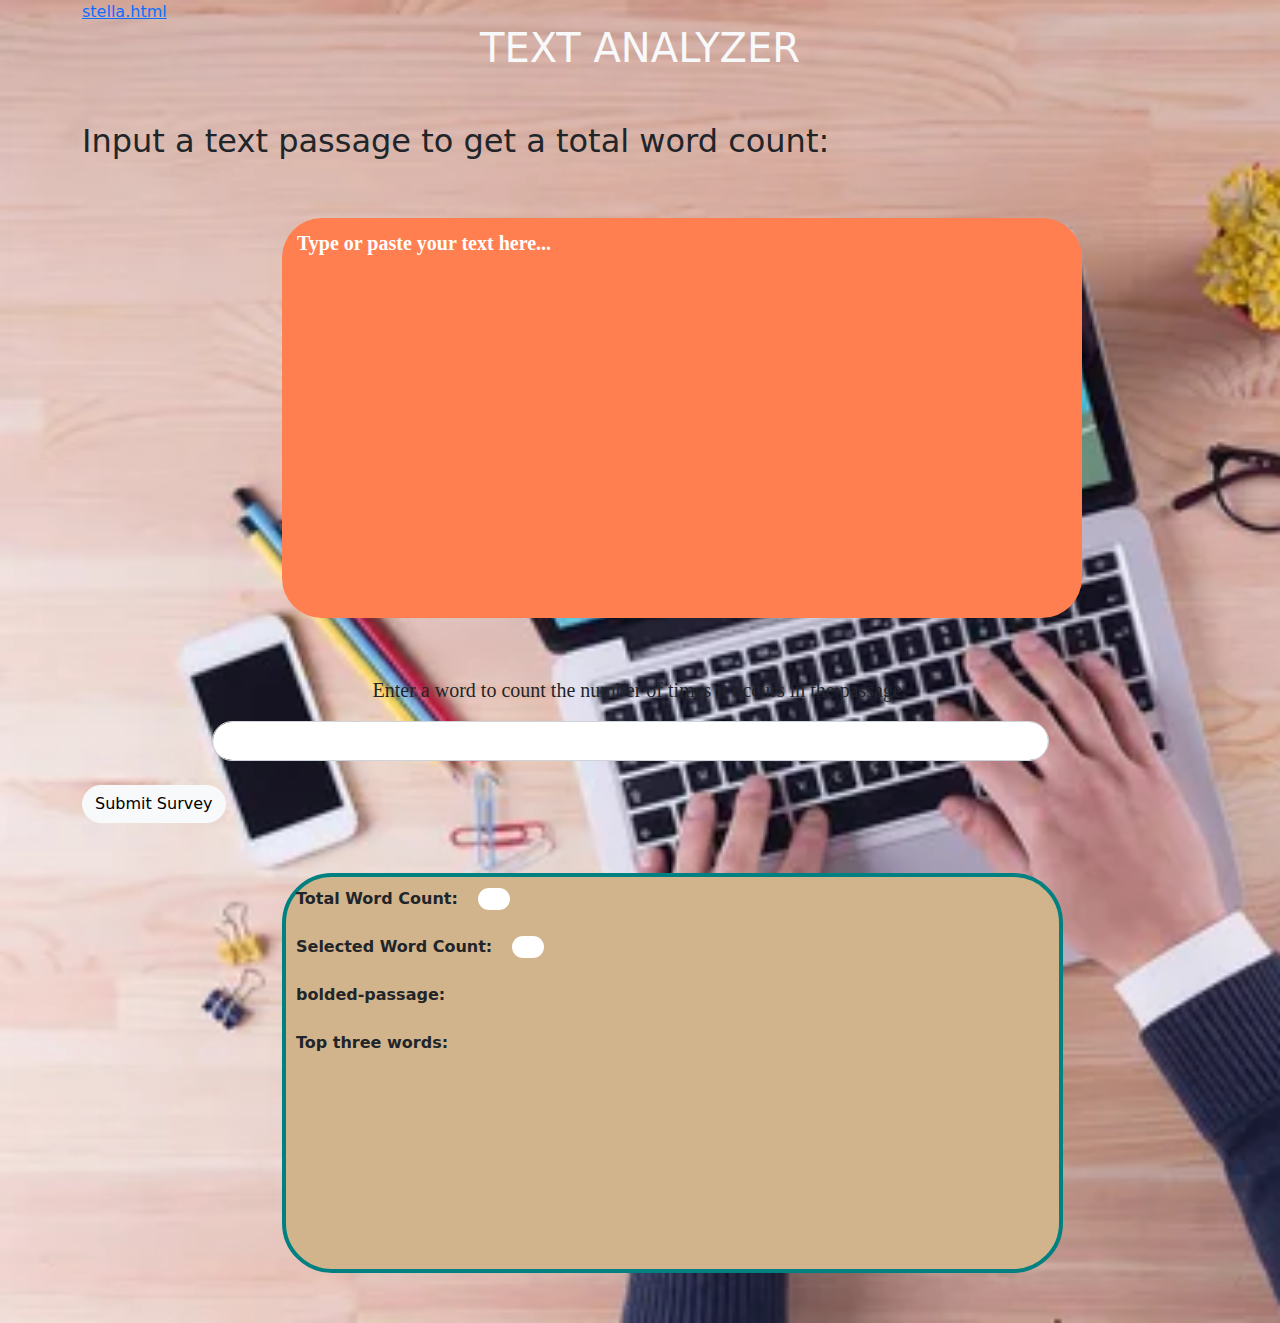
<file: index.html>
<!DOCTYPE html>
<html lang="en-US">

<head>
  <title>Text Analyzer</title>
  <link rel="stylesheet" href="./css/bootstrap.css">
  <link href="./css/style.css" rel="stylesheet" type="text/css">
  <script src="./js/jquery-3.6.0.js"></script>
  <script src="./js/scripts.js"></script>
</head>

<body class="index" style="background-image: url(./img/depositphotos_107134956-stock-photo-businessman-working-on-desk.jpg);">
  <div class="container">
      <a href="stella.html">stella.html</a>
    <h1 class="text-light">TEXT ANALYZER</h1>
    <form id="word-counter">
      <div class="form-group">
        <h2 class="myp">Input a text passage to get a total word count:</h2>
        <textarea id="text-passage" name="text-passage" class="form-control" " placeholder=" Type or paste your text here..."></textarea>
        <p> Enter a word to count the number of times it occurs in the passage:</p>
      <input type="text" id="word" name="word" class="form-control ">
      <br>
      <button id="mybtn" type="submit" class="btn btn-light">Submit Survey</button>
      </div>
    </form>
    <ul class="mylist">
      <li> <b> Total Word Count:</b> <span id="total-count"></span></li>
      <br>
      <li> <b>Selected Word Count:</b> <span id="selected-count"></span></li>
      <br>
      <li> <b> bolded-passage:</b> <span id="bolded-passage"></span></li>
      <br>
      <li> <b> Top three words:</b> <span id="topThreeWords"><ul id="top"></ul></span></li>
    </ul>
   
  </div>
</body>

</html>
</file>
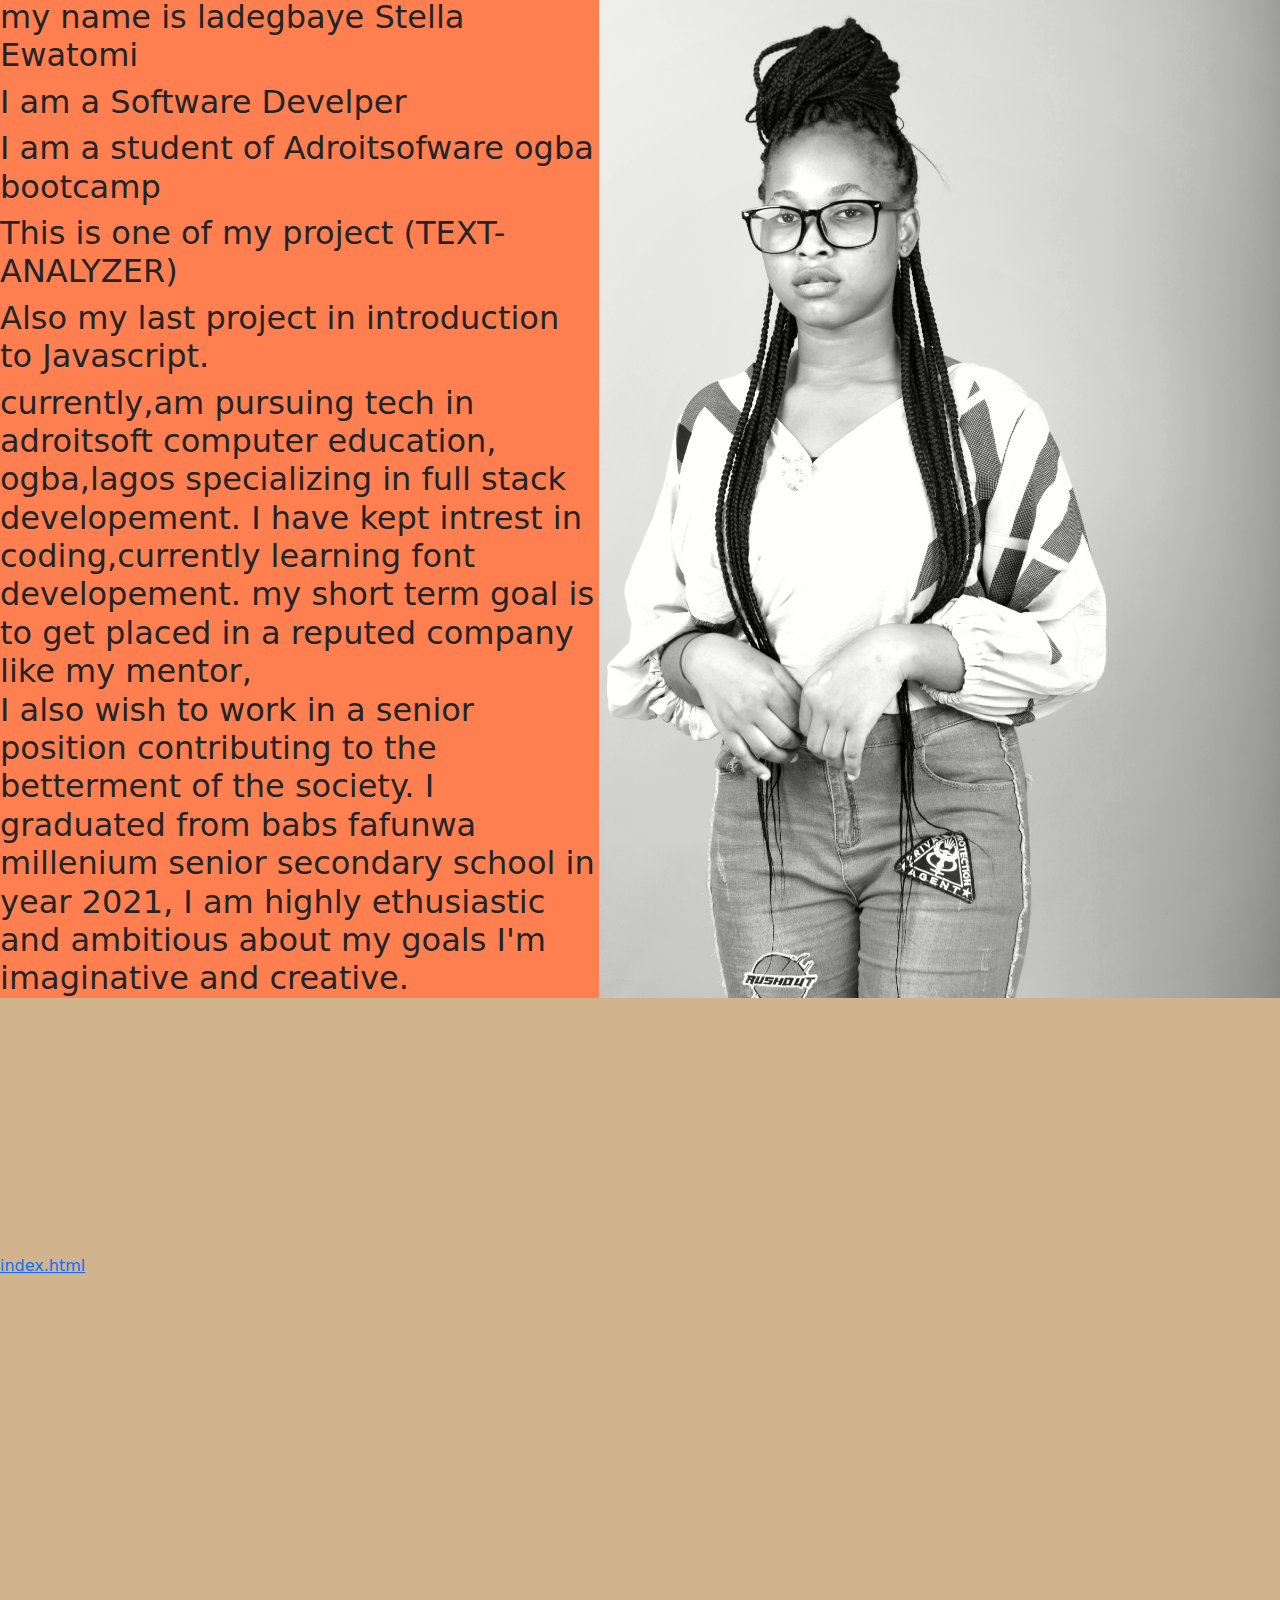
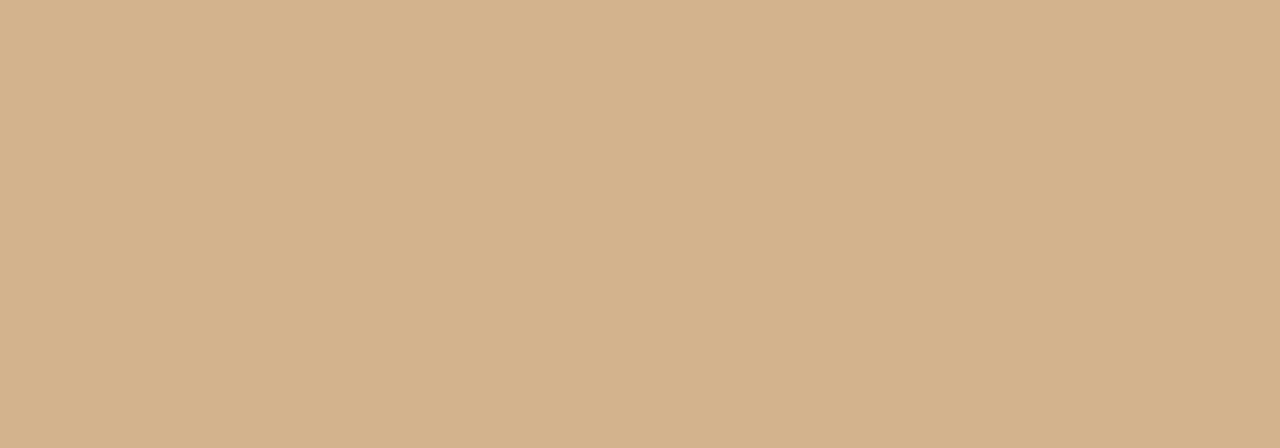
<file: Stella.html>
<!DOCTYPE html>
<html lang="en-US">

<head>
  <title>Text Analyzer</title>
  <link rel="stylesheet" href="./css/bootstrap.css">
  <link href="./css/style.css" rel="stylesheet" type="text/css">
  <script src="./js/jquery-3.6.0.js"></script>
  <script src="./js/scripts.js"></script>

</head>

<body style="background-color: tan;"><br><br>

  <div class="stel">

  </div>

  <div class="stella">
    <h2>my name is ladegbaye Stella Ewatomi</h2>
    <h2>I am a Software Develper</h2>
    <h2>I am a student of Adroitsofware ogba bootcamp</h2>
    <h2>This is one of my project (TEXT-ANALYZER)</h2>
    <h2>Also my last project in introduction to Javascript.</h2>
    <h2>currently,am pursuing tech in adroitsoft computer education, ogba,lagos specializing in full stack developement.

      I have kept intrest in coding,currently learning font developement.

      my short term goal is to get placed in a reputed company like my mentor, <br> I also wish to work in a senior position
      contributing to the betterment of the society.

      I graduated from babs fafunwa millenium senior secondary school in year 2021,
      I am highly ethusiastic and ambitious about my goals

      I'm imaginative and creative.</h2>
    <br><br><br><br><br><br>
    <a href="index.html">index.html</a>
  </div>


  <!-- <div class="container">
  <div class="row">
    <div class="col">
      <img src="./img/IOEU6005 (2).JPG" alt="">
    </div>
  </div>
</div> -->












</body>

</html>
</file>
<file: css/style.css>
h1{
  text-align: center;
  color: #000;
}
.container textarea{

  background-color: coral; 
  padding: 10px;
  margin: 50px;
  border-radius: 40px;
  resize: none;
  border: none;
  font-weight: 400;
  outline: 0;
  height: 400px;
  display: inline-flex;
  width: 800px;
  margin-right:80px;
    margin-left: 200px;
}
.index{
  background-repeat: no-repeat;
  background-size: cover;
  
}
.container textarea::placeholder{
  color: #fff;
  font-size: 20px;
  font-weight: bold;
  font-family: 'Times New Roman', Times, serif;
}
#mybtn{
float: left;
cursor: pointer;
border-radius: 20px;

}
.mylist {
  border: 4px solid teal;
  list-style: none;
  border-radius: 50px;
  padding: 20px;
  margin: 50px;
  width: 70%;
  height: 400px;
  display: inline-block;
  background-color: tan;
}
.myp{
  text-align: left;
  margin-top: 50px;
}
  #mybtn:hover{
    background: coral;
  }
  .mylist li #total-count{
    align-items: center;
    font-weight: 700;
    padding: 0.1rem 1rem;
    background: #fff;
    border-radius: 25px;
    margin-left: 20px;
  }
  .mylist li #selected-count{
    align-items: center;
    font-weight: 700;
    padding: 0.1rem 1rem;
    background: #fff;
    border-radius: 25px;
    margin-left: 20px;
  }
  p{ 
    font-size: 20px;
    font-family: 'Times New Roman', Times, serif;
    text-align: center;
  }
  #word{
    width: 75%;
    margin-left: 130px;
    border-radius: 100px;
    height: 40px;
  
  }
  .mylist{
    padding: 10px;
    margin: 50px;
    margin-right:80px;
    margin-left: 200px;
  }
  /* stell */
.stel{
  background-image: url(../img/IMG_20220529_165936.JPG);
  background-repeat: no-repeat;
  height: 1000px;
  width: 62%;
  background-size: cover;
  margin-left: 500px;
  background-position: center;
  position: relative; 
  top: -50px;
}


 .stella{
  background: coral;
  width: 599px;
  height: 1000px;
  line-height: 40px;
  position: relative; 
  top: -1050px;
bottom: 20px; ;
}
/* .container img{
  position: relative;
  top: -1050;
} */
</file>
